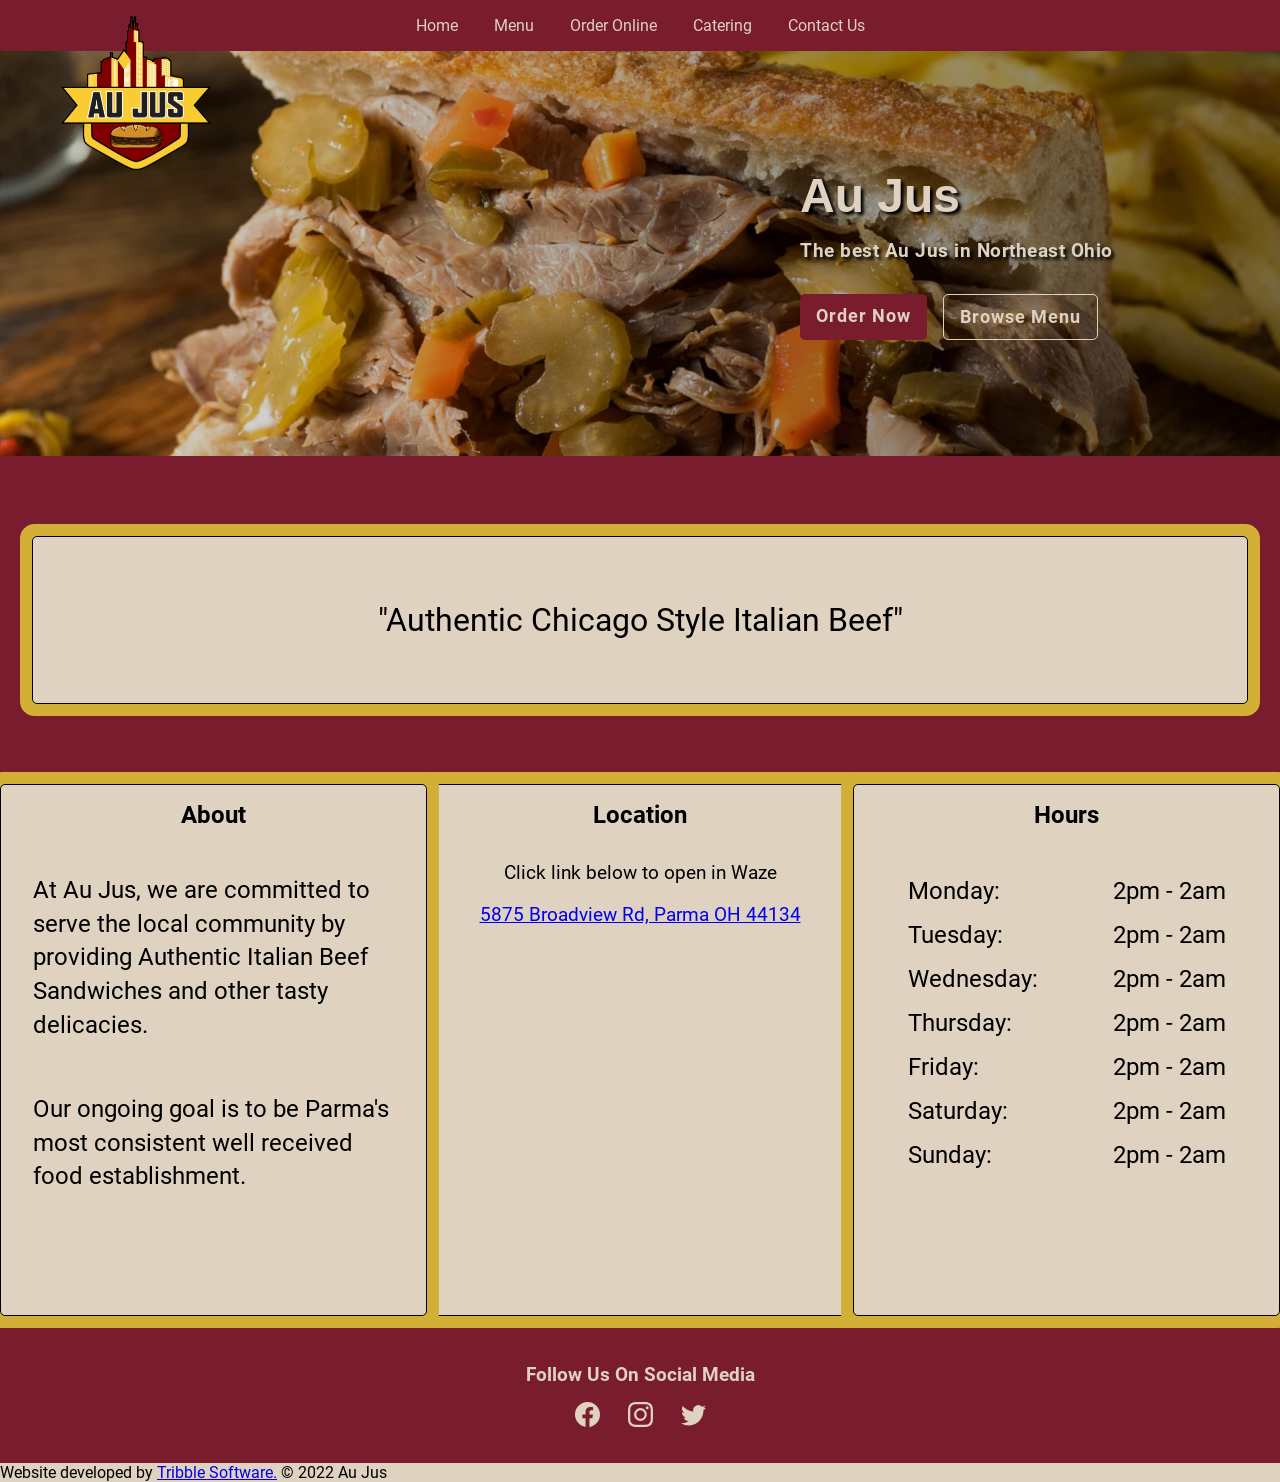
<file: index.html>
<!DOCTYPE html>
<html lang="en">
  <head>
    <meta charset="UTF-8" />
    <meta http-equiv="X-UA-Compatible" content="IE=edge" />
    <meta name="viewport" content="width=device-width, initial-scale=1.0" />
    <meta
      name="description"
      content="The best Au Jus in Northeast Ohio - Authentic Chicago style italian beef"
    />
    <link rel="stylesheet" type="text/css" href="css/style.css" />
    <script src="js/app.js" defer></script>
    <title>Au Jus - Authentic Chicago style italian beef</title>
  </head>

  <body>
    <nav>
      <div class="logoHolder" id="logoHolder">
        <a href="index.html"
          ><img
            id="logo"
            src="./images/LogoWithSkylineCompressed.png"
            alt="Aujus Logo"
            class="logo"
        /></a>
      </div>
      <a
        href="https://www.toasttab.com/local/r-1c04fff1-90ef-4f2b-801d-41af2a66e068"
        id="orderBtn"
        >Order Now</a
      >
      <ul id="responsiveLinks">
        <li class="navItem"><a href="index.html">Home</a></li>
        <li class="navItem"><a href="Menu.html">Menu</a></li>
        <li class="navItem">
          <a
            href="https://www.toasttab.com/local/r-1c04fff1-90ef-4f2b-801d-41af2a66e068"
            >Order Online</a
          >
        </li>
        <li class="navItem"><a href="CateringMenu.html">Catering</a></li>
        <li class="navItem"><a href="ContactUs.html">Contact Us</a></li>
      </ul>

      <div id="hamburgerMenu">
        <span></span>
      </div>
    </nav>
    <div class="contentContainer">
      <div class="heroContainer">
        <div class="main-hero">
          <div class="hero-text">
            <h1 id="heroTitle">Au Jus</h1>
            <img
              class="heroLogo"
              id="heroLogo"
              src="images/LogoWithSkylineCompressed.png"
            />
            <p>The best Au Jus in Northeast Ohio</p>
            <div class="hero-links">
              <a
                class="btn btn-primary"
                href="https://www.toasttab.com/local/r-1c04fff1-90ef-4f2b-801d-41af2a66e068"
                >Order Now</a
              >
              <a class="btn btn-secondary" href="./Menu.html">Browse Menu</a>
            </div>
          </div>
        </div>
      </div>
      <div class="mainPhrase">
        <p>"Authentic Chicago Style Italian Beef"</p>
      </div>
      <div class="infoBlocks">
        <div class="i-block about">
          <h2>About</h2>
          <div class="aboutParagraphWrapper">
            <div>
              <p>
                At Au Jus, we are committed to serve the local community by
                providing Authentic Italian Beef Sandwiches and other tasty
                delicacies.
              </p>
              <br />
              <p>
                Our ongoing goal is to be Parma's most consistent well received
                food establishment.
              </p>
            </div>
          </div>
        </div>
        <div class="i-block location">
          <h2>Location</h2>
          <p>Click link below to open in Waze</p>
          <br />
          <a href="https://goo.gl/maps/zt9JgboQ2AMWFXVA8" target="_blank">
            <p>5875 Broadview Rd, Parma OH 44134</p>
          </a>
          <br />
          <iframe
            src="https://www.google.com/maps/embed?pb=!1m18!1m12!1m3!1d2992.6466762615714!2d-81.69191168420123!3d41.403478902959584!2m3!1f0!2f0!3f0!3m2!1i1024!2i768!4f13.1!3m3!1m2!1s0x8830e58a60a85c73%3A0x12bc4bde88cc602!2s5875%20Broadview%20Rd%2C%20Parma%2C%20OH%2044134!5e0!3m2!1sen!2sus!4v1646168921815!5m2!1sen!2sus"
            width="100%"
            height="350px"
            style="border: 0"
            allowfullscreen=""
            loading="lazy"
          ></iframe>
        </div>
        <div class="i-block hours">
          <h2>Hours</h2>
          <div class="daysAndHours">
            <div id="days">
              <p>Monday:</p>
              <p>Tuesday:</p>
              <p>Wednesday:</p>
              <p>Thursday:</p>
              <p>Friday:</p>
              <p>Saturday:</p>
              <p>Sunday:</p>
            </div>
            <div id="hours">
              <p>2pm - 2am</p>
              <p>2pm - 2am</p>
              <p>2pm - 2am</p>
              <p>2pm - 2am</p>
              <p>2pm - 2am</p>
              <p>2pm - 2am</p>
              <p>2pm - 2am</p>
            </div>
          </div>
        </div>
      </div>
    </div>
    <div class="socialsContainer">
      <h3>Follow Us On Social Media</h3>
      <div>
        <!-- facebook -->
        <a
          href="https://www.facebook.com/Au-Jus-100579089202048"
          target="_blank"
          aria-label="Facebook"
          ><svg
            xmlns="http://www.w3.org/2000/svg"
            width="25"
            height="25"
            fill="currentColor"
            class="bi bi-facebook"
            viewBox="0 0 16 16"
          >
            <path
              d="M16 8.049c0-4.446-3.582-8.05-8-8.05C3.58 0-.002 3.603-.002 8.05c0 4.017 2.926 7.347 6.75 7.951v-5.625h-2.03V8.05H6.75V6.275c0-2.017 1.195-3.131 3.022-3.131.876 0 1.791.157 1.791.157v1.98h-1.009c-.993 0-1.303.621-1.303 1.258v1.51h2.218l-.354 2.326H9.25V16c3.824-.604 6.75-3.934 6.75-7.951z"
            /></svg
        ></a>
        <!-- Instagram -->
        <a
          href="https://www.instagram.com/aujuscle"
          target="_blank"
          aria-label="Instagram"
          ><svg
            xmlns="http://www.w3.org/2000/svg"
            width="25"
            height="25"
            fill="currentColor"
            class="bi bi-instagram"
            viewBox="0 0 16 16"
          >
            <path
              d="M8 0C5.829 0 5.556.01 4.703.048 3.85.088 3.269.222 2.76.42a3.917 3.917 0 0 0-1.417.923A3.927 3.927 0 0 0 .42 2.76C.222 3.268.087 3.85.048 4.7.01 5.555 0 5.827 0 8.001c0 2.172.01 2.444.048 3.297.04.852.174 1.433.372 1.942.205.526.478.972.923 1.417.444.445.89.719 1.416.923.51.198 1.09.333 1.942.372C5.555 15.99 5.827 16 8 16s2.444-.01 3.298-.048c.851-.04 1.434-.174 1.943-.372a3.916 3.916 0 0 0 1.416-.923c.445-.445.718-.891.923-1.417.197-.509.332-1.09.372-1.942C15.99 10.445 16 10.173 16 8s-.01-2.445-.048-3.299c-.04-.851-.175-1.433-.372-1.941a3.926 3.926 0 0 0-.923-1.417A3.911 3.911 0 0 0 13.24.42c-.51-.198-1.092-.333-1.943-.372C10.443.01 10.172 0 7.998 0h.003zm-.717 1.442h.718c2.136 0 2.389.007 3.232.046.78.035 1.204.166 1.486.275.373.145.64.319.92.599.28.28.453.546.598.92.11.281.24.705.275 1.485.039.843.047 1.096.047 3.231s-.008 2.389-.047 3.232c-.035.78-.166 1.203-.275 1.485a2.47 2.47 0 0 1-.599.919c-.28.28-.546.453-.92.598-.28.11-.704.24-1.485.276-.843.038-1.096.047-3.232.047s-2.39-.009-3.233-.047c-.78-.036-1.203-.166-1.485-.276a2.478 2.478 0 0 1-.92-.598 2.48 2.48 0 0 1-.6-.92c-.109-.281-.24-.705-.275-1.485-.038-.843-.046-1.096-.046-3.233 0-2.136.008-2.388.046-3.231.036-.78.166-1.204.276-1.486.145-.373.319-.64.599-.92.28-.28.546-.453.92-.598.282-.11.705-.24 1.485-.276.738-.034 1.024-.044 2.515-.045v.002zm4.988 1.328a.96.96 0 1 0 0 1.92.96.96 0 0 0 0-1.92zm-4.27 1.122a4.109 4.109 0 1 0 0 8.217 4.109 4.109 0 0 0 0-8.217zm0 1.441a2.667 2.667 0 1 1 0 5.334 2.667 2.667 0 0 1 0-5.334z"
            /></svg
        ></a>
        <!-- twitter -->
        <a href="https://twitter.com/AuJusCle" target="_blank"
          ><svg
            xmlns="http://www.w3.org/2000/svg"
            width="25"
            height="25"
            fill="currentColor"
            class="bi bi-twitter"
            viewBox="0 0 16 16"
            aria-label="Twitter"
          >
            <path
              d=" M5.026 15c6.038 0 9.341-5.003 9.341-9.334 0-.14 0-.282-.006-.422A6.685 6.685 0 0 0 16 3.542a6.658
            6.658 0 0 1-1.889.518 3.301 3.301 0 0 0 1.447-1.817 6.533 6.533 0 0 1-2.087.793A3.286 3.286 0 0 0 7.875
            6.03a9.325 9.325 0 0 1-6.767-3.429 3.289 3.289 0 0 0 1.018 4.382A3.323 3.323 0 0 1 .64 6.575v.045a3.288
            3.288 0 0 0 2.632 3.218 3.203 3.203 0 0 1-.865.115 3.23 3.23 0 0 1-.614-.057 3.283 3.283 0 0 0 3.067
            2.277A6.588 6.588 0 0 1 .78 13.58a6.32 6.32 0 0 1-.78-.045A9.344 9.344 0 0 0 5.026 15z"
            /></svg
        ></a>
      </div>
    </div>

    <div class="footer">
      <div class="footer-text">
        <p>
          Website developed by
          <a href="https://www.tribblewebdesign.com">Tribble Software.</a>
          &copy; 2022 Au Jus
        </p>
      </div>
    </div>
  </body>
</html>
</file>
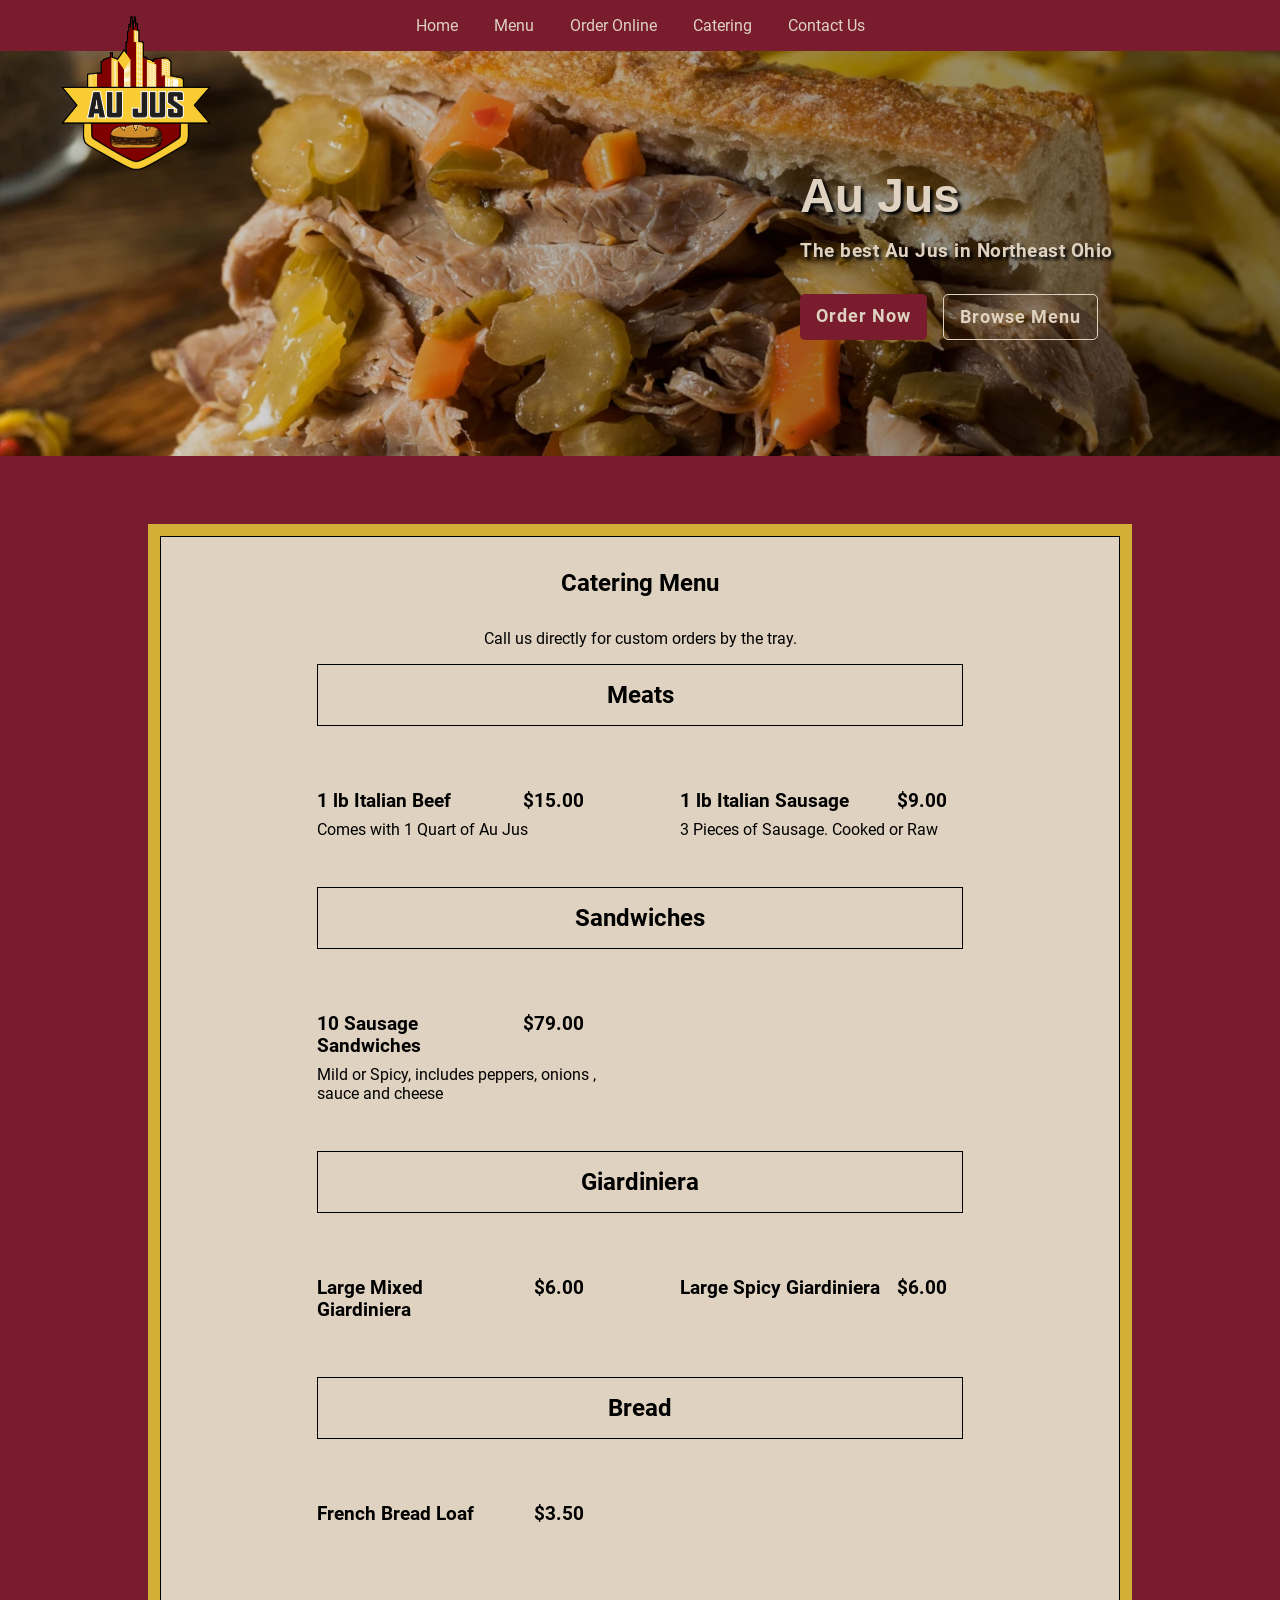
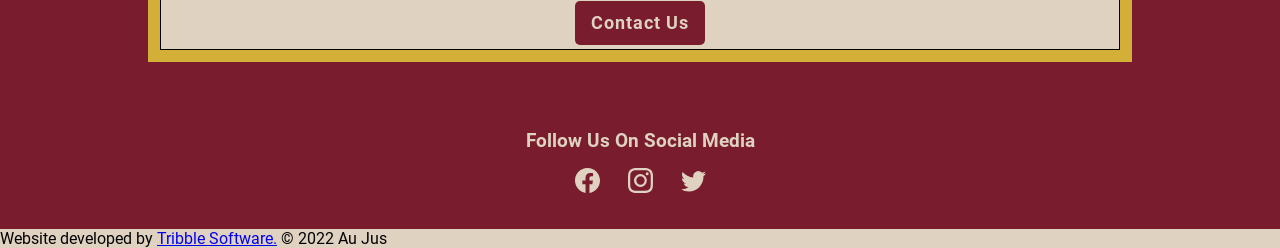
<file: CateringMenu.html>
<!DOCTYPE html>
<html lang="en">
  <head>
    <meta charset="UTF-8" />
    <meta http-equiv="X-UA-Compatible" content="IE=edge" />
    <meta name="viewport" content="width=device-width, initial-scale=1.0" />
    <link rel="stylesheet" type="text/css" href="css/style.css" />
    <script src="js/app.js" defer></script>
    <title>Au Jus - Catering Menu</title>
  </head>

  <body>
    <nav>
      <div class="logoHolder" id="logoHolder">
        <a href="index.html"
          ><img
            id="logo"
            src="./images/LogoWithSkylineCompressed.png"
            alt="Aujus Logo"
            class="logo"
        /></a>
      </div>
      <a
        href="https://www.toasttab.com/local/r-1c04fff1-90ef-4f2b-801d-41af2a66e068"
        id="orderBtn"
        >Order Now</a
      >
      <ul id="responsiveLinks">
        <li class="navItem"><a href="index.html">Home</a></li>
        <li class="navItem"><a href="Menu.html">Menu</a></li>
        <li class="navItem">
          <a
            href="https://www.toasttab.com/local/r-1c04fff1-90ef-4f2b-801d-41af2a66e068"
            >Order Online</a
          >
        </li>
        <li class="navItem"><a href="CateringMenu.html">Catering</a></li>
        <li class="navItem"><a href="ContactUs.html">Contact Us</a></li>
      </ul>

      <div id="hamburgerMenu">
        <span></span>
      </div>
    </nav>

    <!---------Catering Menu-------->
    <div class="heroContainer">
      <div class="main-hero">
        <div class="hero-text">
          <h1 id="heroTitle">Au Jus</h1>
          <img
            class="heroLogo"
            id="heroLogo"
            src="images/LogoWithSkylineCompressed.png"
          />
          <p>The best Au Jus in Northeast Ohio</p>
          <div class="hero-links">
            <a
              class="btn btn-primary"
              href="https://www.toasttab.com/local/r-1c04fff1-90ef-4f2b-801d-41af2a66e068"
              >Order Now</a
            >
            <a class="btn btn-secondary" href="./Menu.html">Browse Menu</a>
          </div>
        </div>
      </div>
    </div>

    <div class="menuWrapper">
      <div class="menu">
        <h2>Catering Menu</h2>
        <p class="c-menu-h2">Call us directly for custom orders by the tray.</p>

        <div class="catering-flex-container">
          <h2 class="menuGroupTitle">Meats</h2>
          <div class="menuItem-flex-container">
            <div class="cateringMenuItem">
              <div class="menuItemTitle">
                <h3>1 lb Italian Beef</h3>
                <h3>$15.00</h3>
              </div>
              <p>Comes with 1 Quart of Au Jus</p>
            </div>
            <div class="cateringMenuItem">
              <div class="menuItemTitle">
                <h3>1 lb Italian Sausage</h3>
                <h3>$9.00</h3>
              </div>
              <p>3 Pieces of Sausage. Cooked or Raw</p>
            </div>
          </div>
          <h2 class="menuGroupTitle">Sandwiches</h2>
          <div class="menuItem-flex-container">
            <div class="cateringMenuItem">
              <div class="menuItemTitle">
                <h3>10 Sausage Sandwiches</h3>
                <h3>$79.00</h3>
              </div>
              <p>Mild or Spicy, includes peppers, onions , sauce and cheese</p>
            </div>
            <div class="cateringMenuItem">
              <div class="menuItemTitle">
                <h3></h3>
                <h3></h3>
              </div>
              <p></p>
            </div>
          </div>

          <!-- </div> -->

          <h2 class="menuGroupTitle">Giardiniera</h2>
          <div class="menuItem-flex-container">
            <div class="cateringMenuItem">
              <div class="menuItemTitle">
                <h3>Large Mixed Giardiniera</h3>
                <h3>$6.00</h3>
              </div>
            </div>
            <div class="cateringMenuItem">
              <div class="menuItemTitle">
                <h3>Large Spicy Giardiniera</h3>
                <h3>$6.00</h3>
              </div>
            </div>
          </div>
          <h2 class="menuGroupTitle">Bread</h2>
          <div class="menuItem-flex-container">
            <div class="cateringMenuItem">
              <div class="menuItemTitle">
                <h3>French Bread Loaf</h3>
                <h3>$3.50</h3>
              </div>
            </div>
            <div class="cateringMenuItem">
              <div class="menuItemTitle">
                <h3></h3>
                <h3></h3>
              </div>
              <p></p>
            </div>
          </div>
        </div>
        <div class="btnWrapper">
          <a class="btn btn-primary" href="ContactUs.html">Contact Us </a>
        </div>
      </div>
    </div>
    <div class="socialsContainer">
      <h3>Follow Us On Social Media</h3>
      <div>
        <a
          href="https://www.facebook.com/Au-Jus-100579089202048"
          target="_blank"
          aria-label="Facebook"
          ><svg
            xmlns="http://www.w3.org/2000/svg"
            width="25"
            height="25"
            fill="currentColor"
            class="bi bi-facebook"
            viewBox="0 0 16 16"
          >
            <path
              d="M16 8.049c0-4.446-3.582-8.05-8-8.05C3.58 0-.002 3.603-.002 8.05c0 4.017 2.926 7.347 6.75 7.951v-5.625h-2.03V8.05H6.75V6.275c0-2.017 1.195-3.131 3.022-3.131.876 0 1.791.157 1.791.157v1.98h-1.009c-.993 0-1.303.621-1.303 1.258v1.51h2.218l-.354 2.326H9.25V16c3.824-.604 6.75-3.934 6.75-7.951z"
            /></svg
        ></a>
        <!-- Instagram -->
        <a
          href="https://www.instagram.com/aujuscle"
          target="_blank"
          aria-label="Instagram"
          ><svg
            xmlns="http://www.w3.org/2000/svg"
            width="25"
            height="25"
            fill="currentColor"
            class="bi bi-instagram"
            viewBox="0 0 16 16"
          >
            <path
              d="M8 0C5.829 0 5.556.01 4.703.048 3.85.088 3.269.222 2.76.42a3.917 3.917 0 0 0-1.417.923A3.927 3.927 0 0 0 .42 2.76C.222 3.268.087 3.85.048 4.7.01 5.555 0 5.827 0 8.001c0 2.172.01 2.444.048 3.297.04.852.174 1.433.372 1.942.205.526.478.972.923 1.417.444.445.89.719 1.416.923.51.198 1.09.333 1.942.372C5.555 15.99 5.827 16 8 16s2.444-.01 3.298-.048c.851-.04 1.434-.174 1.943-.372a3.916 3.916 0 0 0 1.416-.923c.445-.445.718-.891.923-1.417.197-.509.332-1.09.372-1.942C15.99 10.445 16 10.173 16 8s-.01-2.445-.048-3.299c-.04-.851-.175-1.433-.372-1.941a3.926 3.926 0 0 0-.923-1.417A3.911 3.911 0 0 0 13.24.42c-.51-.198-1.092-.333-1.943-.372C10.443.01 10.172 0 7.998 0h.003zm-.717 1.442h.718c2.136 0 2.389.007 3.232.046.78.035 1.204.166 1.486.275.373.145.64.319.92.599.28.28.453.546.598.92.11.281.24.705.275 1.485.039.843.047 1.096.047 3.231s-.008 2.389-.047 3.232c-.035.78-.166 1.203-.275 1.485a2.47 2.47 0 0 1-.599.919c-.28.28-.546.453-.92.598-.28.11-.704.24-1.485.276-.843.038-1.096.047-3.232.047s-2.39-.009-3.233-.047c-.78-.036-1.203-.166-1.485-.276a2.478 2.478 0 0 1-.92-.598 2.48 2.48 0 0 1-.6-.92c-.109-.281-.24-.705-.275-1.485-.038-.843-.046-1.096-.046-3.233 0-2.136.008-2.388.046-3.231.036-.78.166-1.204.276-1.486.145-.373.319-.64.599-.92.28-.28.546-.453.92-.598.282-.11.705-.24 1.485-.276.738-.034 1.024-.044 2.515-.045v.002zm4.988 1.328a.96.96 0 1 0 0 1.92.96.96 0 0 0 0-1.92zm-4.27 1.122a4.109 4.109 0 1 0 0 8.217 4.109 4.109 0 0 0 0-8.217zm0 1.441a2.667 2.667 0 1 1 0 5.334 2.667 2.667 0 0 1 0-5.334z"
            /></svg
        ></a>
        <!-- twitter -->
        <a
          href="https://twitter.com/AuJusCle"
          target="_blank"
          aria-label="Twitter"
          ><svg
            xmlns="http://www.w3.org/2000/svg"
            width="25"
            height="25"
            fill="currentColor"
            class="bi bi-twitter"
            viewBox="0 0 16 16"
          >
            <path
              d="M5.026 15c6.038 0 9.341-5.003 9.341-9.334 0-.14 0-.282-.006-.422A6.685 6.685 0 0 0 16 3.542a6.658 6.658 0 0 1-1.889.518 3.301 3.301 0 0 0 1.447-1.817 6.533 6.533 0 0 1-2.087.793A3.286 3.286 0 0 0 7.875 6.03a9.325 9.325 0 0 1-6.767-3.429 3.289 3.289 0 0 0 1.018 4.382A3.323 3.323 0 0 1 .64 6.575v.045a3.288 3.288 0 0 0 2.632 3.218 3.203 3.203 0 0 1-.865.115 3.23 3.23 0 0 1-.614-.057 3.283 3.283 0 0 0 3.067 2.277A6.588 6.588 0 0 1 .78 13.58a6.32 6.32 0 0 1-.78-.045A9.344 9.344 0 0 0 5.026 15z"
            /></svg
        ></a>
      </div>
    </div>
    <div class="footer">
      <div class="footer-text">
        <p>
          Website developed by
          <a href="https://www.tribblewebdesign.com">Tribble Software.</a>
          &copy; 2022 Au Jus
        </p>
      </div>
    </div>
  </body>
</html>
</file>
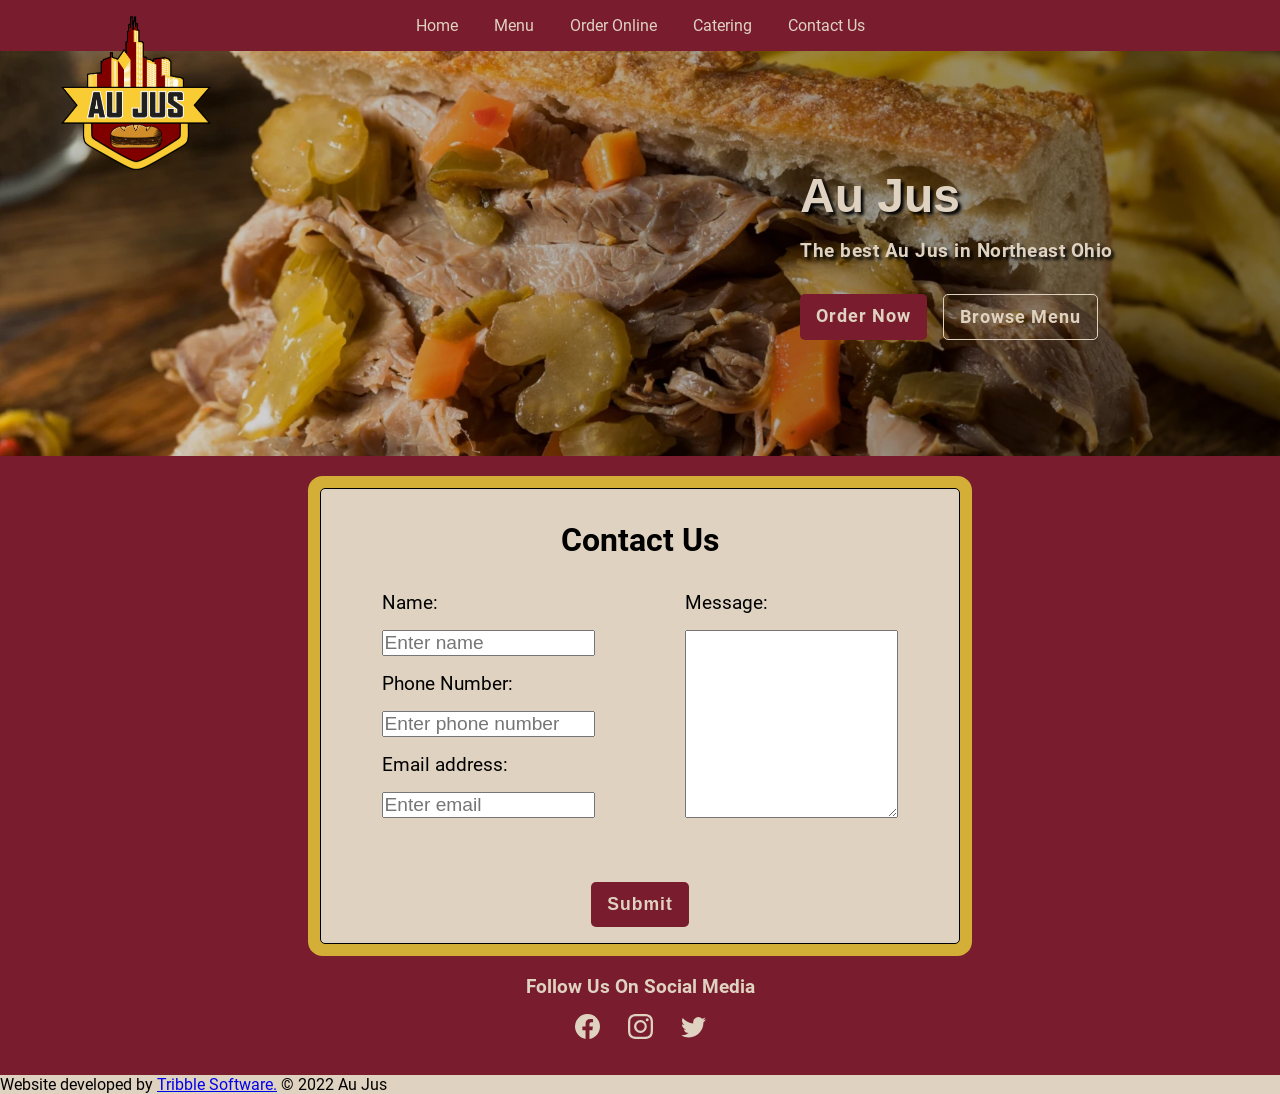
<file: ContactUs.html>
<!DOCTYPE html>
<html lang="en">

<head>
  <meta charset="UTF-8">
  <meta http-equiv="X-UA-Compatible" content="IE=edge">
  <meta name="viewport" content="width=device-width, initial-scale=1.0">
  <link rel="stylesheet" type="text/css" href="css/style.css">
  <script src="js/app.js" defer></script>
  <script src="https://www.google.com/recaptcha/api.js" async defer></script>
  <title>Au Jus - Contact Us</title>
</head>

<body>
  <nav>
    <div class="logoHolder" id="logoHolder">
      <a href="index.html"><img id="logo" src="./images/LogoWithSkylineCompressed.png" alt="Aujus Logo" class="logo" /></a>
    </div>
    <a href="https://www.toasttab.com/local/r-1c04fff1-90ef-4f2b-801d-41af2a66e068" id="orderBtn">Order Now</a>
    <ul id="responsiveLinks">
      <li class="navItem"><a href="index.html">Home</a></li>
      <li class="navItem"><a href="Menu.html">Menu</a></li>
      <li class="navItem">
        <a href="https://www.toasttab.com/local/r-1c04fff1-90ef-4f2b-801d-41af2a66e068">Order Online</a>
      </li>
      <li class="navItem"><a href="CateringMenu.html">Catering</a></li>
      <li class="navItem"><a href="ContactUs.html">Contact Us</a></li>
    </ul>

    <div id="hamburgerMenu">
      <span></span>
    </div>
  </nav>
  <div class="heroContainer">
    <div class="main-hero">
      <div class="hero-text">
        <h1 id="heroTitle">Au Jus</h1>
        <img class="heroLogo" id="heroLogo" src="images/LogoWithSkylineCompressed.png" />
        <p>The best Au Jus in Northeast Ohio</p>
        <div class="hero-links">
          <a class="btn btn-primary" href="https://www.toasttab.com/local/r-1c04fff1-90ef-4f2b-801d-41af2a66e068">Order
            Now</a>
          <a class="btn btn-secondary" href="./Menu.html">Browse Menu</a>
        </div>
      </div>
    </div>
  </div>

  <div class="formContainer">
    <h1>Contact Us</h1>
    <form id="contactForm" method="POST">
      <div class="formInputWrapper">
        <div class="formGroup">
          <label class="formLabel" for="name">Name:</label>
          <input class="formInput" type="text" class="form-control" id="name" name="name" placeholder="Enter name" />
          <label class="formLabel" id="phoneLabel" for="phone">Phone Number:</label>
          <input class="formInput" type="text" class="form-control" id="phone" name="phone"
            placeholder="Enter phone number" />
          <label class="formLabel" for="email">Email address:</label>
          <input class="formInput" type="email" class="form-control" id="email" name="email"
            placeholder="Enter email" />
        </div>
        <div class="formGroup">
          <label class="formLabel" id="messageLabel">Message:</label>
          <textarea class="form-control" id="message" name="message" rows="5"></textarea>
        </div>
      </div>
      <div class="g-recaptcha captcha-center" data-sitekey="6Lcn8b8eAAAAADZaEnumqD-XBnPUkIi8_-emOlf6"></div>
      <button type="submit" value="submit" id="contactSubmitBtn" class="btn btn-accent submitBtn">
        Submit
      </button>
    </form>
  </div>
  <div id="alertModal">
    <div class="modal">
      <h1>Thank you for your message!</h1>
      <p>We will get back to you as soon as possible.</p>
      <a href="./index.html" class="btn btn-accent">Close</a>
    </div>
  </div>
  <div class="socialsContainer">
    <h3>Follow Us On Social Media</h3>
    <div>
      <a href="https://www.facebook.com/Au-Jus-100579089202048" target="_blank" aria-label="Facebook"><svg
          xmlns="http://www.w3.org/2000/svg" width="25" height="25" fill="currentColor" class="bi bi-facebook"
          viewBox="0 0 16 16">
          <path
            d="M16 8.049c0-4.446-3.582-8.05-8-8.05C3.58 0-.002 3.603-.002 8.05c0 4.017 2.926 7.347 6.75 7.951v-5.625h-2.03V8.05H6.75V6.275c0-2.017 1.195-3.131 3.022-3.131.876 0 1.791.157 1.791.157v1.98h-1.009c-.993 0-1.303.621-1.303 1.258v1.51h2.218l-.354 2.326H9.25V16c3.824-.604 6.75-3.934 6.75-7.951z" />
        </svg></a>
      <!-- Instagram -->
      <a href="https://www.instagram.com/aujuscle" target="_blank" aria-label="Instagram"><svg
          xmlns="http://www.w3.org/2000/svg" width="25" height="25" fill="currentColor" class="bi bi-instagram"
          viewBox="0 0 16 16">
          <path
            d="M8 0C5.829 0 5.556.01 4.703.048 3.85.088 3.269.222 2.76.42a3.917 3.917 0 0 0-1.417.923A3.927 3.927 0 0 0 .42 2.76C.222 3.268.087 3.85.048 4.7.01 5.555 0 5.827 0 8.001c0 2.172.01 2.444.048 3.297.04.852.174 1.433.372 1.942.205.526.478.972.923 1.417.444.445.89.719 1.416.923.51.198 1.09.333 1.942.372C5.555 15.99 5.827 16 8 16s2.444-.01 3.298-.048c.851-.04 1.434-.174 1.943-.372a3.916 3.916 0 0 0 1.416-.923c.445-.445.718-.891.923-1.417.197-.509.332-1.09.372-1.942C15.99 10.445 16 10.173 16 8s-.01-2.445-.048-3.299c-.04-.851-.175-1.433-.372-1.941a3.926 3.926 0 0 0-.923-1.417A3.911 3.911 0 0 0 13.24.42c-.51-.198-1.092-.333-1.943-.372C10.443.01 10.172 0 7.998 0h.003zm-.717 1.442h.718c2.136 0 2.389.007 3.232.046.78.035 1.204.166 1.486.275.373.145.64.319.92.599.28.28.453.546.598.92.11.281.24.705.275 1.485.039.843.047 1.096.047 3.231s-.008 2.389-.047 3.232c-.035.78-.166 1.203-.275 1.485a2.47 2.47 0 0 1-.599.919c-.28.28-.546.453-.92.598-.28.11-.704.24-1.485.276-.843.038-1.096.047-3.232.047s-2.39-.009-3.233-.047c-.78-.036-1.203-.166-1.485-.276a2.478 2.478 0 0 1-.92-.598 2.48 2.48 0 0 1-.6-.92c-.109-.281-.24-.705-.275-1.485-.038-.843-.046-1.096-.046-3.233 0-2.136.008-2.388.046-3.231.036-.78.166-1.204.276-1.486.145-.373.319-.64.599-.92.28-.28.546-.453.92-.598.282-.11.705-.24 1.485-.276.738-.034 1.024-.044 2.515-.045v.002zm4.988 1.328a.96.96 0 1 0 0 1.92.96.96 0 0 0 0-1.92zm-4.27 1.122a4.109 4.109 0 1 0 0 8.217 4.109 4.109 0 0 0 0-8.217zm0 1.441a2.667 2.667 0 1 1 0 5.334 2.667 2.667 0 0 1 0-5.334z" />
        </svg></a>
      <!-- twitter -->
      <a href="https://twitter.com/AuJusCle" target="_blank" aria-label="Twitter"><svg
          xmlns="http://www.w3.org/2000/svg" width="25" height="25" fill="currentColor" class="bi bi-twitter"
          viewBox="0 0 16 16">
          <path
            d="M5.026 15c6.038 0 9.341-5.003 9.341-9.334 0-.14 0-.282-.006-.422A6.685 6.685 0 0 0 16 3.542a6.658 6.658 0 0 1-1.889.518 3.301 3.301 0 0 0 1.447-1.817 6.533 6.533 0 0 1-2.087.793A3.286 3.286 0 0 0 7.875 6.03a9.325 9.325 0 0 1-6.767-3.429 3.289 3.289 0 0 0 1.018 4.382A3.323 3.323 0 0 1 .64 6.575v.045a3.288 3.288 0 0 0 2.632 3.218 3.203 3.203 0 0 1-.865.115 3.23 3.23 0 0 1-.614-.057 3.283 3.283 0 0 0 3.067 2.277A6.588 6.588 0 0 1 .78 13.58a6.32 6.32 0 0 1-.78-.045A9.344 9.344 0 0 0 5.026 15z" />
        </svg></a>
    </div>
  </div>
  <div class="footer">
    <div class="footer-text">
      <p>Website developed by <a href="https://www.tribblewebdesign.com">Tribble Software.</a>  &copy; 2022 Au Jus</p>
    </div>
  </div>
</body>

</html>
</file>
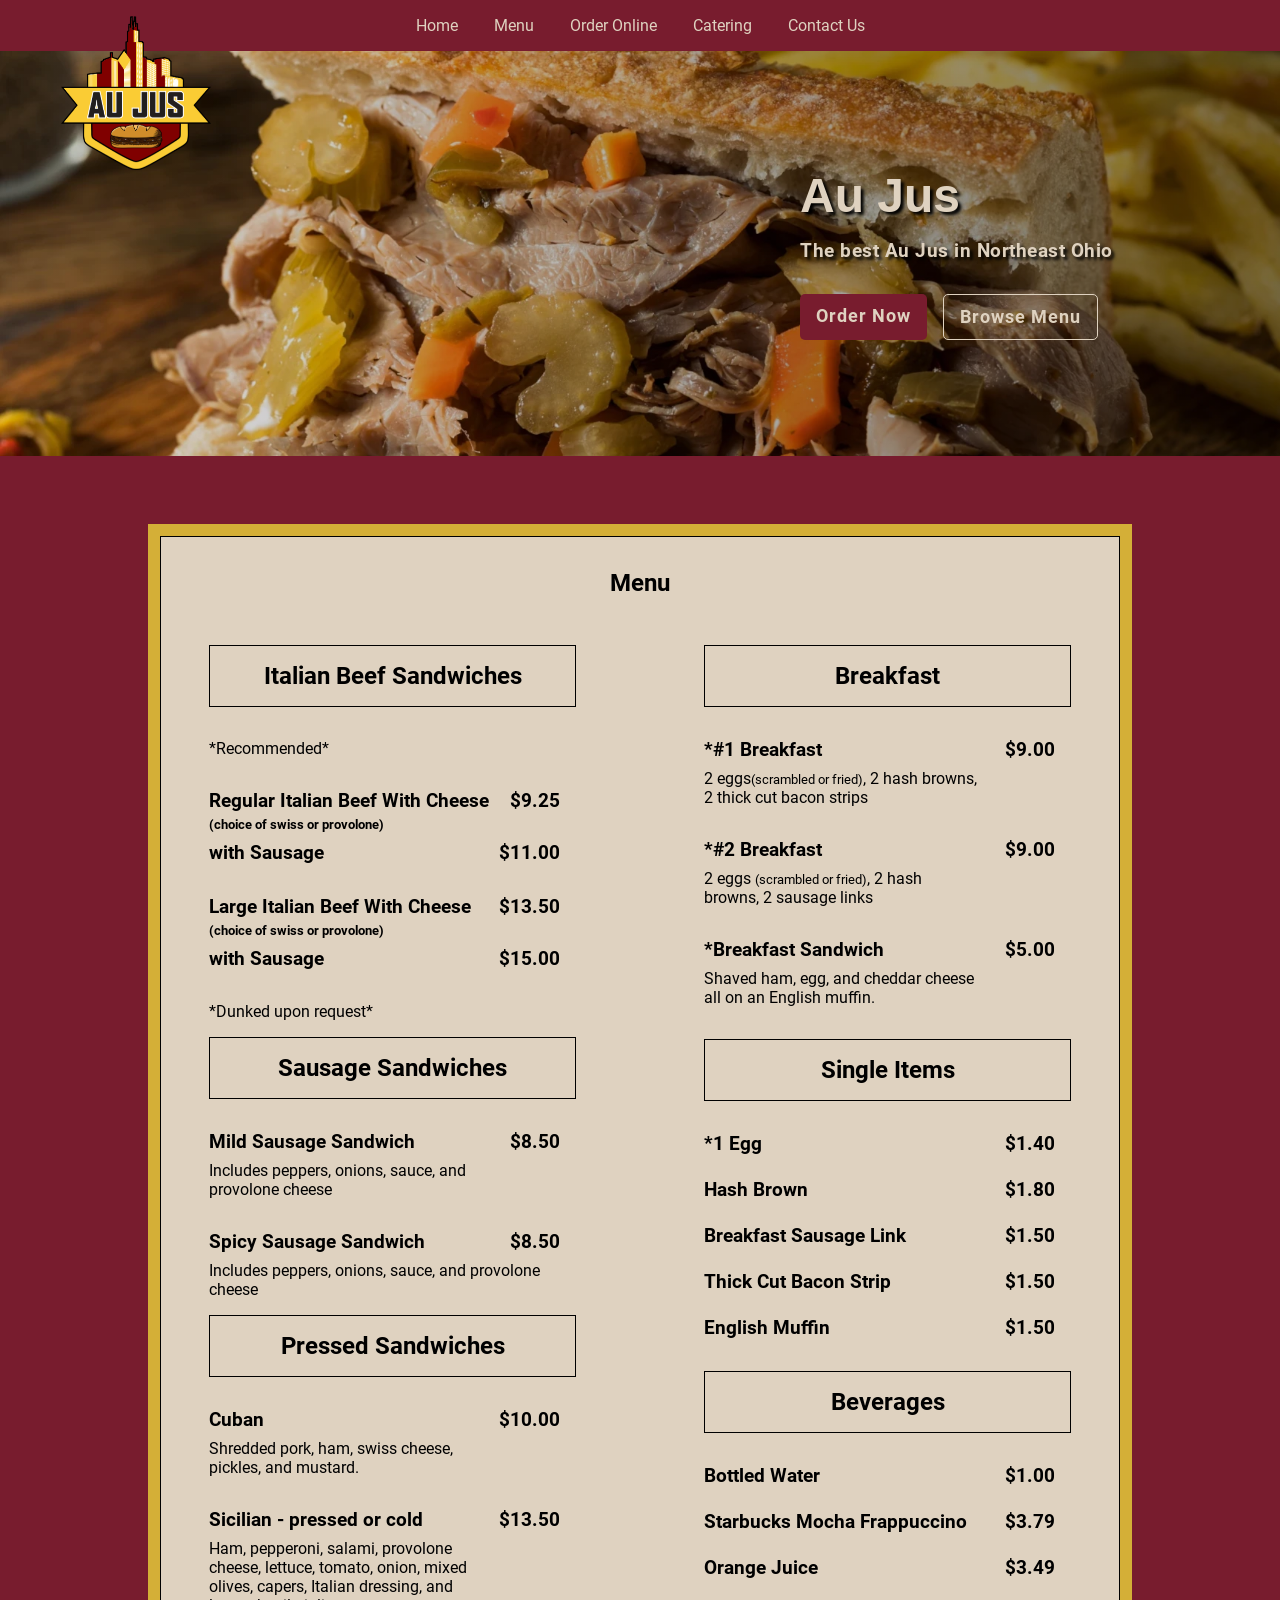
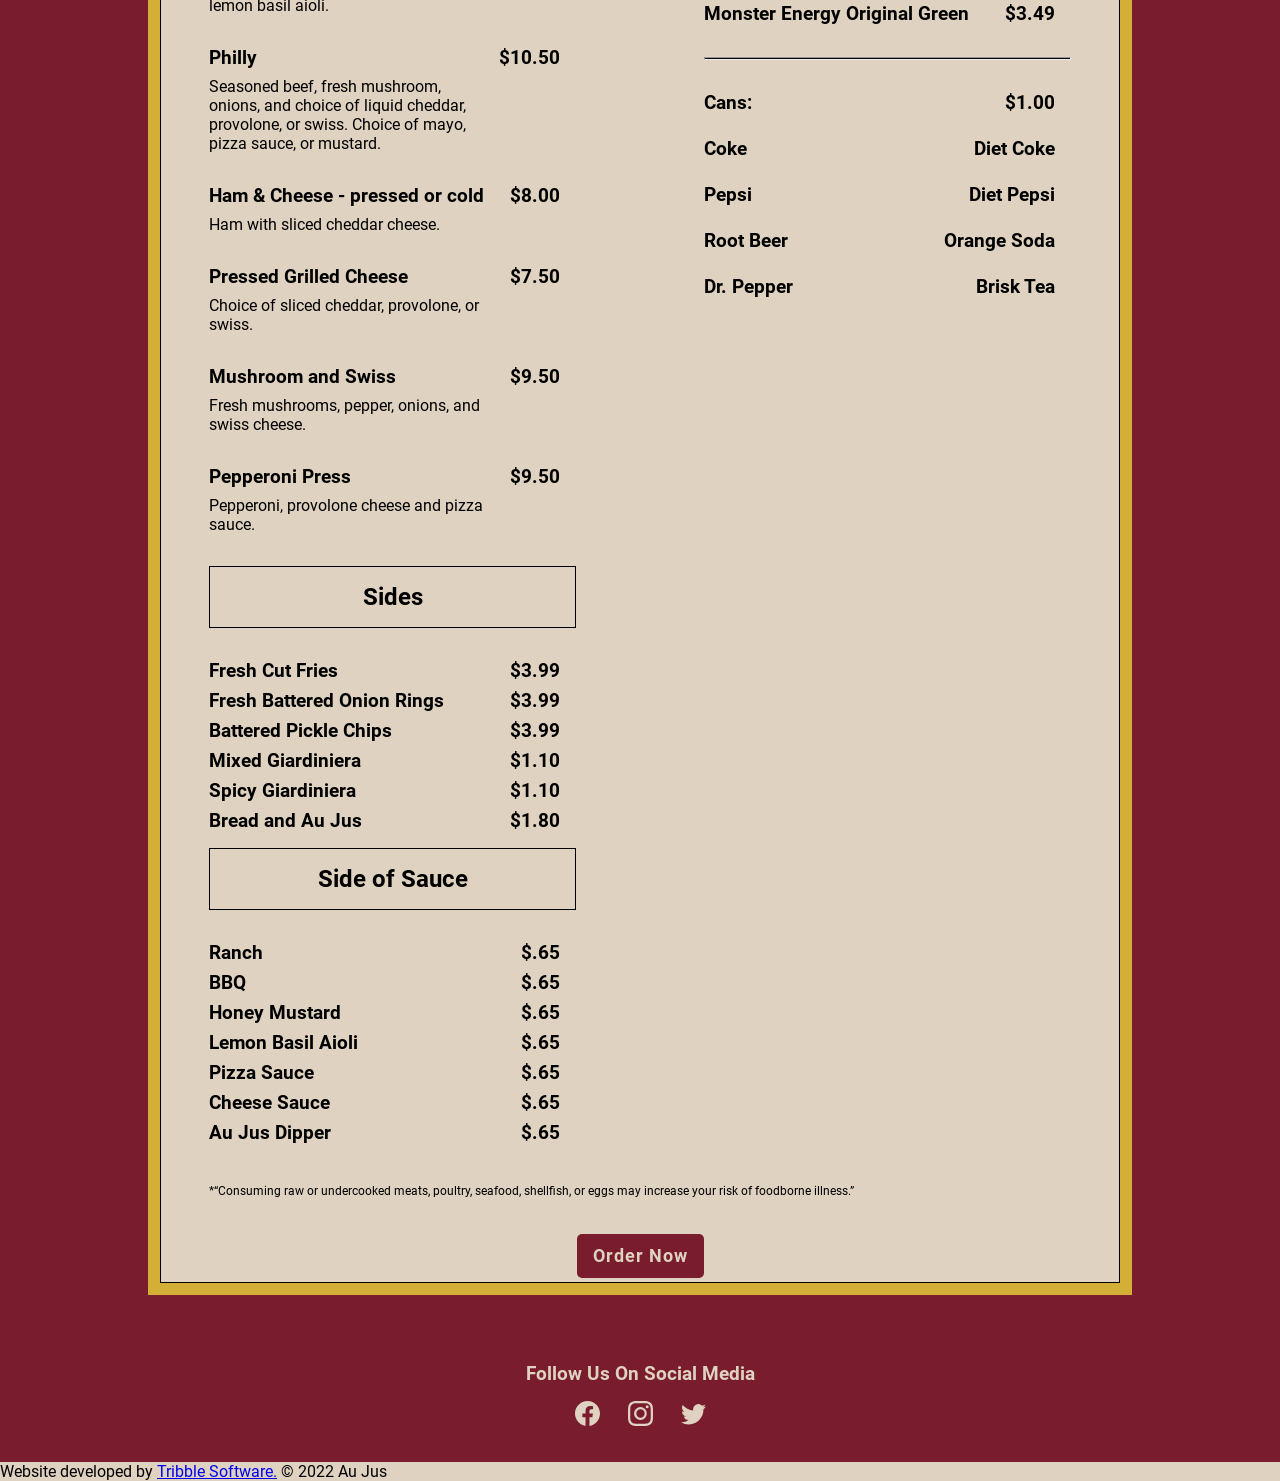
<file: Menu.html>
<!DOCTYPE html>
<html lang="en">
  <head>
    <meta charset="UTF-8" />
    <meta http-equiv="X-UA-Compatible" content="IE=edge" />
    <meta name="viewport" content="width=device-width, initial-scale=1.0" />
    <link rel="stylesheet" type="text/css" href="css/style.css" />
    <script src="js/app.js" defer></script>
    <title>Au Jus - Menu</title>
  </head>

  <body>
    <nav>
      <div class="logoHolder" id="logoHolder">
        <a href="index.html"
          ><img
            id="logo"
            src="./images/LogoWithSkylineCompressed.png"
            alt="Aujus Logo"
            class="logo"
        /></a>
      </div>
      <a
        href="https://www.toasttab.com/local/r-1c04fff1-90ef-4f2b-801d-41af2a66e068"
        id="orderBtn"
        >Order Now</a
      >
      <ul id="responsiveLinks">
        <li class="navItem"><a href="index.html">Home</a></li>
        <li class="navItem"><a href="Menu.html">Menu</a></li>
        <li class="navItem">
          <a
            href="https://www.toasttab.com/local/r-1c04fff1-90ef-4f2b-801d-41af2a66e068"
            >Order Online</a
          >
        </li>
        <li class="navItem"><a href="CateringMenu.html">Catering</a></li>
        <li class="navItem"><a href="ContactUs.html">Contact Us</a></li>
      </ul>

      <div id="hamburgerMenu">
        <span></span>
      </div>
    </nav>
    <div class="heroContainer">
      <div class="main-hero">
        <div class="hero-text">
          <h1 id="heroTitle">Au Jus</h1>
          <img
            class="heroLogo"
            id="heroLogo"
            src="images/LogoWithSkylineCompressed.png"
          />
          <p>The best Au Jus in Northeast Ohio</p>
          <div class="hero-links">
            <a
              class="btn btn-primary"
              href="https://www.toasttab.com/local/r-1c04fff1-90ef-4f2b-801d-41af2a66e068"
              >Order Now</a
            >
            <a class="btn btn-secondary" href="./Menu.html">Browse Menu</a>
          </div>
        </div>
      </div>

      <div class="menuWrapper">
        <div class="menu">
          <h2>Menu</h2>
          <div class="menuItemsWrapper">
            <div class="menuGroupFlexContainer">
              <!----------- SANDWICHES ------------------>
              <div class="menuGroup">
                <h2 class="menuGroupTitle">Italian Beef Sandwiches</h2>
                <p>*Recommended*</p>

                <div class="menuItem">
                  <div class="menuItemTitle">
                    <h3>
                      Regular Italian Beef With Cheese
                      <span class="smallText"
                        >(choice of swiss or provolone)</span
                      >
                    </h3>
                    <h3>$9.25</h3>
                  </div>
                  <div class="menuItemTitle">
                    <h3>with Sausage</h3>
                    <h3>$11.00</h3>
                  </div>
                </div>
                <div class="menuItem">
                  <div class="menuItemTitle">
                    <h3>
                      Large Italian Beef With Cheese
                      <span class="smallText"
                        >(choice of swiss or provolone)</span
                      >
                    </h3>
                    <h3>$13.50</h3>
                  </div>
                  <div class="menuItemTitle">
                    <h3>with Sausage</h3>
                    <h3>$15.00</h3>
                  </div>
                </div>
                <p>*Dunked upon request*</p>
                <!----------- Sausage SANDWICHES ------------------>
                <div class="menuGroup">
                  <h2 class="menuGroupTitle">Sausage Sandwiches</h2>
                  <div class="menuItem">
                    <div class="menuItemTitle">
                      <h3>Mild Sausage Sandwich</h3>
                      <h3>$8.50</h3>
                    </div>
                    <p>Includes peppers, onions, sauce, and provolone cheese</p>
                  </div>
                  <div class="menuItemTitle">
                    <h3>Spicy Sausage Sandwich</h3>
                    <h3>$8.50</h3>
                  </div>
                  <p>Includes peppers, onions, sauce, and provolone cheese</p>
                </div>
              </div>
              <!--------------Pressed Sandwiches ------------------->
              <div class="longMenuGroup">
                <h2 class="menuGroupTitle">Pressed Sandwiches</h2>
                <div class="menuItem">
                  <div class="menuItemTitle">
                    <h3>Cuban</h3>
                    <h3>$10.00</h3>
                  </div>
                  <p>Shredded pork, ham, swiss cheese, pickles, and mustard.</p>
                </div>
                <div class="menuItem">
                  <div class="menuItemTitle">
                    <h3>Sicilian - pressed or cold</h3>
                    <h3>$13.50</h3>
                  </div>
                  <p>
                    Ham, pepperoni, salami, provolone cheese, lettuce, tomato,
                    onion, mixed olives, capers, Italian dressing, and lemon
                    basil aioli.
                  </p>
                </div>
                <div class="menuItem">
                  <div class="menuItemTitle">
                    <h3>Philly</h3>
                    <h3>$10.50</h3>
                  </div>
                  <p>
                    Seasoned beef, fresh mushroom, onions, and choice of liquid
                    cheddar, provolone, or swiss. Choice of mayo, pizza sauce,
                    or mustard.
                  </p>
                </div>
                <div class="menuItem">
                  <div class="menuItemTitle">
                    <h3>Ham & Cheese - pressed or cold</h3>
                    <h3>$8.00</h3>
                  </div>
                  <p>Ham with sliced cheddar cheese.</p>
                </div>
                <div class="menuItem">
                  <div class="menuItemTitle">
                    <h3>Pressed Grilled Cheese</h3>
                    <h3>$7.50</h3>
                  </div>
                  <p>Choice of sliced cheddar, provolone, or swiss.</p>
                </div>
                <div class="menuItem">
                  <div class="menuItemTitle">
                    <h3>Mushroom and Swiss</h3>
                    <h3>$9.50</h3>
                  </div>
                  <p>Fresh mushrooms, pepper, onions, and swiss cheese.</p>
                </div>

                <div class="menuItem">
                  <div class="menuItemTitle">
                    <h3>Pepperoni Press</h3>
                    <h3>$9.50</h3>
                  </div>
                  <p>Pepperoni, provolone cheese and pizza sauce.</p>
                </div>
              </div>

              <!------------------Sides--------------->
              <div class="menuGroup">
                <h2 class="menuGroupTitle">Sides</h2>
                <div class="menuSideItem">
                  <div class="menuItemTitle">
                    <h3>Fresh Cut Fries</h3>
                    <h3>$3.99</h3>
                  </div>
                </div>
                <div class="menuSideItem">
                  <div class="menuItemTitle">
                    <h3>Fresh Battered Onion Rings</h3>
                    <h3>$3.99</h3>
                  </div>
                </div>
                <div class="menuSideItem">
                  <div class="menuItemTitle">
                    <h3>Battered Pickle Chips</h3>
                    <h3>$3.99</h3>
                  </div>
                </div>
                <div class="menuSideItem">
                  <div class="menuItemTitle">
                    <h3>Mixed Giardiniera</h3>
                    <h3>$1.10</h3>
                  </div>
                </div>
                <div class="menuSideItem">
                  <div class="menuItemTitle">
                    <h3>Spicy Giardiniera</h3>
                    <h3>$1.10</h3>
                  </div>
                </div>
                <div class="menuSideItem">
                  <div class="menuItemTitle">
                    <h3>Bread and Au Jus</h3>
                    <h3>$1.80</h3>
                  </div>
                </div>
              </div>
              <!-- -----SAUCES MENU GROUP -->
              <div class="menuGroup">
                <h2 class="menuGroupTitle">Side of Sauce</h2>
                <div class="menuSideItem">
                  <div class="menuItemTitle">
                    <h3>Ranch</h3>
                    <h3>$.65</h3>
                  </div>
                </div>
                <div class="menuSideItem">
                  <div class="menuItemTitle">
                    <h3>BBQ</h3>
                    <h3>$.65</h3>
                  </div>
                </div>
                <div class="menuSideItem">
                  <div class="menuItemTitle">
                    <h3>Honey Mustard</h3>
                    <h3>$.65</h3>
                  </div>
                </div>
                <!-- <div class="menuSideItem">
                  <div class="menuItemTitle">
                    <h3>Roasted Garlic Aioli</h3>
                    <h3>$.65</h3>
                  </div>
                </div> -->
                <div class="menuSideItem">
                  <div class="menuItemTitle">
                    <h3>Lemon Basil Aioli</h3>
                    <h3>$.65</h3>
                  </div>
                </div>
                <div class="menuSideItem">
                  <div class="menuItemTitle">
                    <h3>Pizza Sauce</h3>
                    <h3>$.65</h3>
                  </div>
                </div>
                <div class="menuSideItem">
                  <div class="menuItemTitle">
                    <h3>Cheese Sauce</h3>
                    <h3>$.65</h3>
                  </div>
                </div>
                <div class="menuSideItem">
                  <div class="menuItemTitle">
                    <h3>Au Jus Dipper</h3>
                    <h3>$.65</h3>
                  </div>
                </div>
              </div>
            </div>
            <div class="menuGroupFlexContainer">
              <!------------------Breakfast--------------->
              <div class="menuGroup">
                <h2 class="menuGroupTitle">Breakfast</h2>
                <div class="menuItem">
                  <div class="menuItemTitle">
                    <h3>*#1 Breakfast</h3>
                    <h3>$9.00</h3>
                  </div>
                  <p>
                    2 eggs<span class="smallText">(scrambled or fried)</span>, 2
                    hash browns, 2 thick cut bacon strips
                  </p>
                </div>
                <div class="menuItem">
                  <div class="menuItemTitle">
                    <h3>*#2 Breakfast</h3>
                    <h3>$9.00</h3>
                  </div>
                  <p>
                    2 eggs
                    <span class="smallText">(scrambled or fried)</span>, 2 hash
                    browns, 2 sausage links
                  </p>
                </div>
                <div class="menuItem">
                  <div class="menuItemTitle">
                    <h3>*Breakfast Sandwich</h3>
                    <h3>$5.00</h3>
                  </div>
                  <p>
                    Shaved ham, egg, and cheddar cheese all on an English
                    muffin.
                  </p>
                </div>
              </div>

              <!------------------Single items--------------->
              <div class="menuGroup">
                <h2 class="menuGroupTitle">Single Items</h2>
                <div class="menuSideItemRight">
                  <div class="menuItemTitle">
                    <h3>*1 Egg</h3>
                    <h3>$1.40</h3>
                  </div>
                </div>
                <div class="menuSideItemRight">
                  <div class="menuItemTitle">
                    <h3>Hash Brown</h3>
                    <h3>$1.80</h3>
                  </div>
                </div>
                <div class="menuSideItemRight">
                  <div class="menuItemTitle">
                    <h3>Breakfast Sausage Link</h3>
                    <h3>$1.50</h3>
                  </div>
                </div>
                <div class="menuSideItemRight">
                  <div class="menuItemTitle">
                    <h3>Thick Cut Bacon Strip</h3>
                    <h3>$1.50</h3>
                  </div>
                </div>
                <div class="menuSideItemRight">
                  <div class="menuItemTitle">
                    <h3>English Muffin</h3>
                    <h3>$1.50</h3>
                  </div>
                </div>
              </div>
              <div class="menuGroup">
                <h2 class="menuGroupTitle">Beverages</h2>
                <div class="menuSideItemRight">
                  <div class="menuItemTitle">
                    <h3>Bottled Water</h3>
                    <h3>$1.00</h3>
                  </div>
                </div>
                <div class="menuSideItemRight">
                  <div class="menuItemTitle">
                    <h3>Starbucks Mocha Frappuccino</h3>
                    <h3>$3.79</h3>
                  </div>
                </div>
                <div class="menuSideItemRight">
                  <div class="menuItemTitle">
                    <h3>Orange Juice</h3>
                    <h3>$3.49</h3>
                  </div>
                </div>
                <div class="menuSideItemRight">
                  <div class="menuItemTitle">
                    <h3>Monster Energy Original Green</h3>
                    <h3>$3.49</h3>
                  </div>
                </div>
                <hr class="menuSeperator" />
                <div class="menuSideItemRight">
                  <div class="menuItemTitle">
                    <h3>Cans:</h3>
                    <h3>$1.00</h3>
                  </div>
                </div>
                <div class="menuSideItemRight">
                  <div class="menuItemTitle">
                    <h3>Coke</h3>
                    <h3>Diet Coke</h3>
                  </div>
                </div>
                <div class="menuSideItemRight">
                  <div class="menuItemTitle">
                    <h3>Pepsi</h3>
                    <h3>Diet Pepsi</h3>
                  </div>
                </div>
                <div class="menuSideItemRight">
                  <div class="menuItemTitle">
                    <h3>Root Beer</h3>
                    <h3>Orange Soda</h3>
                  </div>
                </div>
                <div class="menuSideItemRight">
                  <div class="menuItemTitle">
                    <h3>Dr. Pepper</h3>
                    <h3>Brisk Tea</h3>
                  </div>
                </div>
              </div>
            </div>
          </div>
          <p class="disclaimer">
            *“Consuming raw or undercooked meats, poultry, seafood, shellfish,
            or eggs may increase your risk of foodborne illness.”
          </p>
          <div class="btnWrapper">
            <a
              class="btn btn-primary"
              href="https://www.toasttab.com/local/r-1c04fff1-90ef-4f2b-801d-41af2a66e068"
              >Order Now</a
            >
          </div>
        </div>
      </div>
      <!-- end of menu wrapper -->
      <div class="socialsContainer">
        <h3>Follow Us On Social Media</h3>
        <div>
          <a
            href="https://www.facebook.com/Au-Jus-100579089202048"
            target="_blank"
            aria-label="Facebook"
            ><svg
              xmlns="
          http://www.w3.org/2000/svg"
              width="25"
              height="25"
              fill="currentColor"
              class="bi bi-facebook"
              viewBox="0 0 16 16"
            >
              <path
                d="M16 8.049c0-4.446-3.582-8.05-8-8.05C3.58 0-.002 3.603-.002 8.05c0 4.017 2.926 7.347 6.75 7.951v-5.625h-2.03V8.05H6.75V6.275c0-2.017 1.195-3.131 3.022-3.131.876 0 1.791.157 1.791.157v1.98h-1.009c-.993 0-1.303.621-1.303 1.258v1.51h2.218l-.354 2.326H9.25V16c3.824-.604 6.75-3.934 6.75-7.951z"
              />
            </svg>
          </a>
          <!-- Instagram -->
          <a
            href="https://www.instagram.com/aujuscle"
            target="_blank"
            aria-label="Instagram"
            ><svg
              xmlns="http://www.w3.org/2000/svg"
              width="25"
              height="25"
              fill="currentColor"
              class="bi bi-instagram"
              viewBox="0 0 16 16"
            >
              <path
                d="M8 0C5.829 0 5.556.01 4.703.048 3.85.088 3.269.222 2.76.42a3.917 3.917 0 0 0-1.417.923A3.927 3.927 0 0 0 .42 2.76C.222 3.268.087 3.85.048 4.7.01 5.555 0 5.827 0 8.001c0 2.172.01 2.444.048 3.297.04.852.174 1.433.372 1.942.205.526.478.972.923 1.417.444.445.89.719 1.416.923.51.198 1.09.333 1.942.372C5.555 15.99 5.827 16 8 16s2.444-.01 3.298-.048c.851-.04 1.434-.174 1.943-.372a3.916 3.916 0 0 0 1.416-.923c.445-.445.718-.891.923-1.417.197-.509.332-1.09.372-1.942C15.99 10.445 16 10.173 16 8s-.01-2.445-.048-3.299c-.04-.851-.175-1.433-.372-1.941a3.926 3.926 0 0 0-.923-1.417A3.911 3.911 0 0 0 13.24.42c-.51-.198-1.092-.333-1.943-.372C10.443.01 10.172 0 7.998 0h.003zm-.717 1.442h.718c2.136 0 2.389.007 3.232.046.78.035 1.204.166 1.486.275.373.145.64.319.92.599.28.28.453.546.598.92.11.281.24.705.275 1.485.039.843.047 1.096.047 3.231s-.008 2.389-.047 3.232c-.035.78-.166 1.203-.275 1.485a2.47 2.47 0 0 1-.599.919c-.28.28-.546.453-.92.598-.28.11-.704.24-1.485.276-.843.038-1.096.047-3.232.047s-2.39-.009-3.233-.047c-.78-.036-1.203-.166-1.485-.276a2.478 2.478 0 0 1-.92-.598 2.48 2.48 0 0 1-.6-.92c-.109-.281-.24-.705-.275-1.485-.038-.843-.046-1.096-.046-3.233 0-2.136.008-2.388.046-3.231.036-.78.166-1.204.276-1.486.145-.373.319-.64.599-.92.28-.28.546-.453.92-.598.282-.11.705-.24 1.485-.276.738-.034 1.024-.044 2.515-.045v.002zm4.988 1.328a.96.96 0 1 0 0 1.92.96.96 0 0 0 0-1.92zm-4.27 1.122a4.109 4.109 0 1 0 0 8.217 4.109 4.109 0 0 0 0-8.217zm0 1.441a2.667 2.667 0 1 1 0 5.334 2.667 2.667 0 0 1 0-5.334z"
              /></svg
          ></a>
          <!-- twitter -->
          <a
            href="https://twitter.com/AuJusCle"
            target="_blank"
            aria-label="Twitter"
            ><svg
              xmlns="http://www.w3.org/2000/svg"
              width="25"
              height="25"
              fill="currentColor"
              class="bi bi-twitter"
              viewBox="0 0 16 16"
            >
              <path
                d="M5.026 15c6.038 0 9.341-5.003 9.341-9.334 0-.14 0-.282-.006-.422A6.685 6.685 0 0 0 16 3.542a6.658 6.658 0 0 1-1.889.518 3.301 3.301 0 0 0 1.447-1.817 6.533 6.533 0 0 1-2.087.793A3.286 3.286 0 0 0 7.875 6.03a9.325 9.325 0 0 1-6.767-3.429 3.289 3.289 0 0 0 1.018 4.382A3.323 3.323 0 0 1 .64 6.575v.045a3.288 3.288 0 0 0 2.632 3.218 3.203 3.203 0 0 1-.865.115 3.23 3.23 0 0 1-.614-.057 3.283 3.283 0 0 0 3.067 2.277A6.588 6.588 0 0 1 .78 13.58a6.32 6.32 0 0 1-.78-.045A9.344 9.344 0 0 0 5.026 15z"
              /></svg
          ></a>
        </div>
      </div>
    </div>
    <!-- </div> -->
    <div class="footer">
      <div class="footer-text">
        <p>
          Website developed by
          <a href="https://www.tribblewebdesign.com">Tribble Software.</a>
          &copy; 2022 Au Jus
        </p>
      </div>
    </div>
  </body>
</html>
</file>
<file: css/style.css>
/* @import url("https://fonts.googleapis.com/css2?family=Dancing+Script:wght@700&display=swap"); */

:root {
  --color-primary: #781c2e;
  --color-secondary: #dfd2c0;
  --color-accent: #d4af37;
}

* {
  box-sizing: border-box;
  margin: 0;
  padding: 0;
}

body {
  background-color: var(--color-primary);
}

@font-face {
  font-family: "Roboto";
  src: url(../assets/Roboto/Roboto-Regular.ttf);
  font-display: swap;
}
@font-face {
  font-family: "Roboto";
  src: url(../assets/Roboto/Roboto-Bold.ttf);
  font-weight: bold;
  font-display: swap;
}

body {
  font-family: "Roboto";
}

/*  -------------- Buttons and other helpers ---------------------------------- */
.btn {
  color: var(--color-secondary);
  padding: 0.75rem 1rem;
  border-radius: 5px;
  cursor: pointer;
  transition: all 0.3s ease-in-out;
  font-size: 1.1rem;
  font-weight: bold;
  letter-spacing: 1px;
  text-decoration: none;
}

.btn-primary {
  position: relative;
  background-color: var(--color-primary);
  z-index: 1;
  border: none;
}

.btn-primary::before {
  content: "";
  position: absolute;
  top: 0;
  left: 0;
  width: 100%;
  height: 100%;
  background-color: var(--color-secondary);
  border-radius: 4px;
  z-index: -1;
  transition: transform 250ms ease-in;
  transform: scaleX(0);
  transform-origin: right;
}
.btn-primary:hover::before {
  transform: scaleX(1);
  transform-origin: left;
  z-index: -1;
}

.btn-secondary::before {
  content: "";
  position: absolute;
  top: 0;
  left: 0;
  width: 100%;
  height: 100%;
  background-color: var(--color-secondary);
  border-radius: 4px;
  z-index: -1;
  transition: transform 250ms ease-in;
  transform: scaleX(0);
  transform-origin: right;
}
.btn-secondary:hover::before {
  transform: scaleX(1);
  transform-origin: left;
}

.btn-secondary {
  position: relative;
  border: 1px solid var(--color-secondary);
}

.btn-primary:hover {
  color: var(--color-primary);
}
.btn-secondary:hover {
  color: var(--color-primary);
}

.btn-accent {
  position: relative;
  background-color: var(--color-primary);
  z-index: 1;
  border: none;
}
.btn-accent::before {
  content: "";
  position: absolute;
  top: 0;
  left: 0;
  width: 100%;
  height: 100%;
  background-color: var(--color-accent);
  border-radius: 4px;
  transform: scaleX(0);
  transform-origin: right;
  z-index: -1;
  transition: transform 250ms ease-in;
}
.btn-accent:hover {
  color: var(--color-primary);
}
.btn-accent:hover::before {
  transform: scaleX(1);
  transform-origin: left;
}

.submitBtn {
  flex: 50%;
  margin: 0 auto;
}

.title {
  text-align: center;
}

.smallText{
  font-size: 0.8rem;
}
#alertModal {
  position: fixed;
  display: none;
  top: 0;
  left: 0;
  width: 100%;
  height: 100%;
  background-color: rgba(0, 0, 0, 0.5);
}
.modal {
  position: absolute;
  display: flex;
  flex-direction: column;
  justify-content: center;
  align-items: center;
  top: 50%;
  left: 50%;
  transform: translate(-50%, -50%);
  width: 30rem;
  height: 20rem;
  box-shadow: var(--color-accent) 0px 0px 0px 12px;
  border: 1px solid black;
  background-color: var(--color-secondary);
  border-radius: 5px;
  padding: 1rem;
  z-index: 2;
}
.modal h1 {
  text-align: center;
  font-size: 1.5rem;
  font-weight: bold;
  margin-bottom: 1rem;
}
.modal p {
  text-align: center;
  font-size: 1.2rem;
  margin-bottom: 1rem;
}

.modal a {
  text-align: center;
}
/* ----------------------------------- NAV BAR------------------------------- */
nav {
  background-color: var(--color-primary);
  position: sticky;
  display: flex;
  justify-content: space-around;
  top: 0;
  width: 100%;
  z-index: 20;
}
.logoHolder {
  position: absolute;
  display: flex;
  justify-content: center;
  align-items: center;
  top:0;
  left: 0;
  margin-left: 6rem;
  width: 5rem;
  margin-top: 1rem;
}

#orderBtn {
  position: absolute;
  display: none;
  top: 0;
  right: 50%;
  transform: translate(50%);
  text-decoration: none;
  color: var(--color-secondary);
  padding: 1rem 1rem;
}
#hamburgerMenu {
  display: none;
  position: absolute;
  top: 0;
  right: 0;
  width: 25px;
  height: 15px;
  margin: 1rem;
  float: right;
  transition: all 0.3s ease-in-out;
}

#hamburgerMenu::before {
  content: "";
  display: block;
  width: 100%;
  height: 2px;
  background-color: var(--color-secondary);
  position: absolute;
  top: 0;
  left: 0;
  z-index: 1;
  transition: all 0.3s ease-in-out;
}
#hamburgerMenu::after {
  content: "";
  display: block;
  width: 100%;
  height: 2px;
  background-color: var(--color-secondary);
  position: absolute;
  top: 100%;
  left: 0;
  z-index: 1;
  transition: all 0.3s ease-in-out;
}
#hamburgerMenu span {
  content: "";
  display: block;
  width: 100%;
  height: 2px;
  background-color: var(--color-secondary);
  position: absolute;
  top: 50%;
  left: 0;
  z-index: 1;
}
#logo {
  display: inline-block;
  width: 150px;
}


nav ul {
  list-style-type: none;
  display: inline-block;
}
nav ul li {
  display: inline-block;
}

nav ul li:hover {
  background-color: var(--color-secondary);
}

nav ul li a {
  display: block;
  color: rgb(223, 210, 192);
  text-decoration: none;
  padding: 1rem;
}

nav ul li a:hover {
  color: var(--color-primary);
  text-decoration: none;
  padding: 1rem;
}

#socialMediaIcons {
  position: absolute;
  right: 0;
  top: 50%;
  transform: translate(-50%, -50%);
  display: inline-flex;
  justify-content: center;
  align-items: center;
}
#socialMediaIcons a {
  text-decoration: none;
  color: var(--color-secondary);
  padding: 0 0.75rem 0 0.75rem;
}
/* --------------------------- HOME PAGE (index) ----------------------------------- */
.main-hero {
  background: linear-gradient(to left, rgba(0, 0, 0, 0.5), rgba(0, 0, 0, 0.1)),
    url("../images/AujusBackground1920scaled.webp");
  background-size: 100%;
  background-repeat: no-repeat;
  background-position: 0% 20%;
  position: relative;
  height: 45vh;
  /* box-shadow: var(--color-accent) 0px 0px 0px 12px; */
}

#heroLogo{
  width: 40%;
  display: none;
}
.contentContainer {
  background-color: var(--color-primary);
}
.hero-text {
  position: absolute;
  padding: 2rem;
  width: 40%;
  top: 50%;
  right: 0;
  transform: translate(0%, -50%);
  font-weight: bold;
}
.hero-text h1 {
  font-family: "Montserrat", sans-serif;
  text-shadow: black 0.2rem 0.2rem 0.2rem;
  font-size: 3rem;
  color: rgb(223, 210, 192);
  margin: 0 0 1rem 0;
}

.hero-text p {
  color: rgb(223, 210, 192);
  text-shadow: black 0.2rem 0.2rem 0.2rem;
  font-size: 1.2rem;
  letter-spacing: 0.5px;
  margin: 0 0 2rem 0;
}
.hero-links {
  display: flex;
  gap: 1rem;
}
.mainPhrase {
  background-color: rgb(223, 210, 192);
  margin: 5rem auto;
  padding: 4rem;
  width: 95%;
  text-align: center;
  display: flex;
  justify-content: space-around;
  border: 1px solid black;
  box-shadow: var(--color-accent) 0px 0px 0px 12px;
  border-radius: 5px;
}

.mainPhrase img {
  width: 350px;
}
.mainPhrase p {
  font-size: 2rem;
}
.infoBlocks {
  display: flex;
  justify-content: space-around;
}
.i-block {
  width: 30%;
  background-color: rgb(223, 210, 192);
  padding: 1rem;
  margin-bottom: 3rem;
  border: 1px solid black;
  border-radius: 5px;
  box-shadow: var(--color-accent) 0px 0px 0px 12px;
}
.i-block h2 {
  text-align: center;
  margin-bottom: 2rem;
}

.location p {
  text-align: center;
  font-size: 1.2rem;
}

.daysAndHours {
  display: flex;
  justify-content: space-around;
  align-items: center;
}
.daysAndHours p {
  font-size: 1.5rem;
  margin-top: 1rem;
  margin-bottom: 0.5rem;
}
.about {
  position: relative;
}
.aboutParagraphWrapper {
  position: absolute;
  top: 0;
  left: 0;
  width: 100%;
  height: 100%;
  display: flex;
  flex-direction: column;
  justify-content: center;
}
.about p {
  font-size: 1.5rem;
  line-height: 1.4;
  padding: 0 2rem 2rem 2rem;
}
.socialsContainer {
  width: 100%;
  color: var(--color-secondary);
  display: flex;
  flex-direction: column;
  justify-content: center;
  align-items: center;
  gap: 1rem;
  margin: 0 0 2rem 0;
}
.socialsContainer a {
  text-decoration: none;
  color: var(--color-secondary);
  padding: 0.75rem;
}
.footer {
  background-color: var(--color-secondary);
}
/* ------------------MENU PAGE ------------------------------------ */

.menuWrapper {
  width: 100%;
  min-height: 100vh;
}

.menu {
  background-color: rgb(223, 210, 192);
  width: 75%;
  height: 100%;
  margin: 5rem auto;
  padding: 1rem 3rem 1rem 3rem;
  border: 1px solid black;
  box-shadow: var(--color-accent) 0px 0px 0px 12px;
}

.menu h2 {
  text-align: center;
  margin: 1rem 0 2rem 0;
  color: black;
}
.menuGroupFlexContainer {
  width: 50%;
}
.menuItemsWrapper {
  display: flex;
  column-gap: 8rem;
}
.longMenuGroup {
  grid-row: span 5;
}
.menuGroup {
  grid-row: span 4;
}

.menuGroupTitle {
  text-align: center;
  border: 1px solid rgb(0, 0, 0);
  padding: 1rem;
  margin: 1rem 0 1rem 0;
}
.menuItem {
  margin: 2rem 0 2rem 0;
}

.menuItem p{
  width: 75%;
}
.menuItemTitle {
  display: flex;
  justify-content: space-between;
  margin-bottom: 0.5rem;
}
.menuItemTitle h3 {
  padding-right: 1rem;
}

.menuSideItemRight h3 {
  padding-bottom: 1rem;
}

.btnWrapper {
  text-align: center;
  padding: 3rem 0 0rem 0;
}

/* Horizontal rule with a class */
.menuSeperator{
  width: 100%;
  height: 3px;
  background-color: black;
  margin: 1rem 0 2rem 0;
}

.disclaimer{
  font-size: .75rem;
  margin-top: 2rem;
}

/* ---------------------------Catering Menu ------------------------------- */

.catering-flex-container {
  width: 75%;
  margin: 0 auto;
  display: flex;
  flex-direction: column;
  justify-content: space-around;
}
.cateringMenuItem {
  width: 50%;
  margin: 2rem 0 2rem 0;
}
.menuItem-flex-container {
  display: flex;
  justify-content: flex-start;
  gap: 5rem;
}

.c-menu-h2{
  text-align: center;
}
/* ------------------------- Contact Us------------------------------------ */

.formWrapper {
  display: flex;
  justify-content: center;
  background-color: var(--color-secondary);
  width: 50vw;
  margin: 3rem auto;
}

.mainFormGroup {
  display: flex;
  justify-content: space-between;
}

.formGroup {
  display: flex;
  flex-direction: column;
  justify-content: space-between;
  width: 35%;
  margin-bottom: 2rem;
}

#contactForm textarea {
  height: 100%;
}
/* ---------- */
.formContainer {
  background-color: var(--color-secondary);
  box-shadow: var(--color-accent) 0px 0px 0px 12px;
  border: 1px solid black;
  width: 50%;
  min-height: 50vh;
  margin: 2rem auto;
  padding: 1rem;
  border-radius: 5px;
}
.formContainer > h1 {
  text-align: center;
  margin: 1rem 0 2rem 0;
}

#contactForm {
  display: flex;
  flex-direction: column;
  font-size: 1.2rem;
}
.formInputWrapper {
  display: flex;
  justify-content: space-around;
}
.formLabel {
  letter-spacing: 0.5;
  margin-bottom: 1rem;
}
.formInput {
  font-size: 1.2rem;
  margin-bottom: 1rem;
}

.formInput:nth-of-type(3) {
  margin-bottom: 0;
}

.captcha-center{
  display: flex;
  justify-content: center;
  margin: 1rem 0 1rem 0;
}
/* ------------------------ MEDIA QUERIES ------------------------------- */

@media screen and (max-width: 1500px) {
  .i-block {
    width: 100%;
  }
}

@media screen and (max-width: 1000px) {
  #socialMediaIcons {
    transform: translate(0, -50%);
  }

  #socialMediaIcons a {
    padding: 0 0.5rem 0 0.5rem;
  }
  .logoHolder{
    margin-left: 2rem;
  }
  #logo {
    width: 100px;
  }
  .infoBlocks {
    flex-direction: column;
  }
  .i-block {
    width: 90%;
    margin: 1rem auto;
  }
  .main-hero {
    background: linear-gradient(to top, rgba(0, 0, 0, 0.7), rgba(0, 0, 0, 0.1)),
      url("../images/AujusBackgroundResize1280.webp");
    background-position: 45% 25%;
  }
  .hero-text {
    width: 100%;
    top: 100%;
    left: 0;
    transform: translate(0, -100%);
    text-align: center;
  }
  .hero-links {
    display: flex;
    justify-content: space-evenly;
  }

  .menuItemsWrapper {
    flex-direction: column;
  }
  .menuGroupFlexContainer {
    width: 100%;
  }
  .catering-flex-container {
    width: 100%;
  }
  .aboutParagraphWrapper {
    position: relative;
  }

  .about p {
    padding: 0 2rem 1rem 2rem;
  }

  .formInputWrapper {
    flex-direction: column;
  }
  .formGroup {
    width: 100%;
  }

  .disclaimer{
    font-size: .75rem;
    margin-top: 2rem;
  }

}

@media screen and (max-width: 700px) {
  /* nav changes for mobile */
  nav {
    flex-direction: column;
    justify-content: flex-start;
    align-items: flex-start;
    min-height: 50px;
  }
  .navItem {
    display: block;
  }
  nav ul {
    display: none;
  }

  #socialMediaIcons {
    display: none;
    position: relative;
  }
  .showOnMobile {
    display: block !important;
    width: 100%;
    margin-top: 4rem;
  }
  .logoHolder {
    position: absolute;
    top:0;
    left:0;
    display: none;
    transform: translateY(-0.5rem);
  }

  .hamOpenLogo {
  top: 75%;
  left: 71%;
  }

  .hero-text{
    display:flex;
    flex-direction:column;
    align-items: center;
  }
  .hero-text h1{
    display:none;
  }
  #heroLogo{
    width: 50%;
    display: block;
    margin-bottom: 1rem;
  }

  #hamburgerMenu {
    display: block;
  }
  .hamActive {
    display: block;
  }
  .hamActive span {
    display: none !important;
  }
  .hamActive::before {
    transform: rotate(45deg) translate(0, 10px);
  }
  .hamActive::after {
    transform: rotate(-45deg) translate(0, -10px);
  }

  .main-hero{
    height: 60vh;
    background-size: cover;
  }

  .menu {
    width: 100%;
    margin-top: 3rem;
    padding-bottom: 5rem;
  }

  .menuItem-flex-container {
    flex-direction: column;
    justify-content: flex-start;
  }
  .cateringMenuItem {
    width: 100%;
  }
  .formContainer {
    width: 90vw;
  }

  .modal {
    width: 100%;
  }

  #orderBtn {
    display: block;
  }

  .disclaimer{
    font-size: .75rem;
    margin-top: 2rem;
  }
}
</file>
